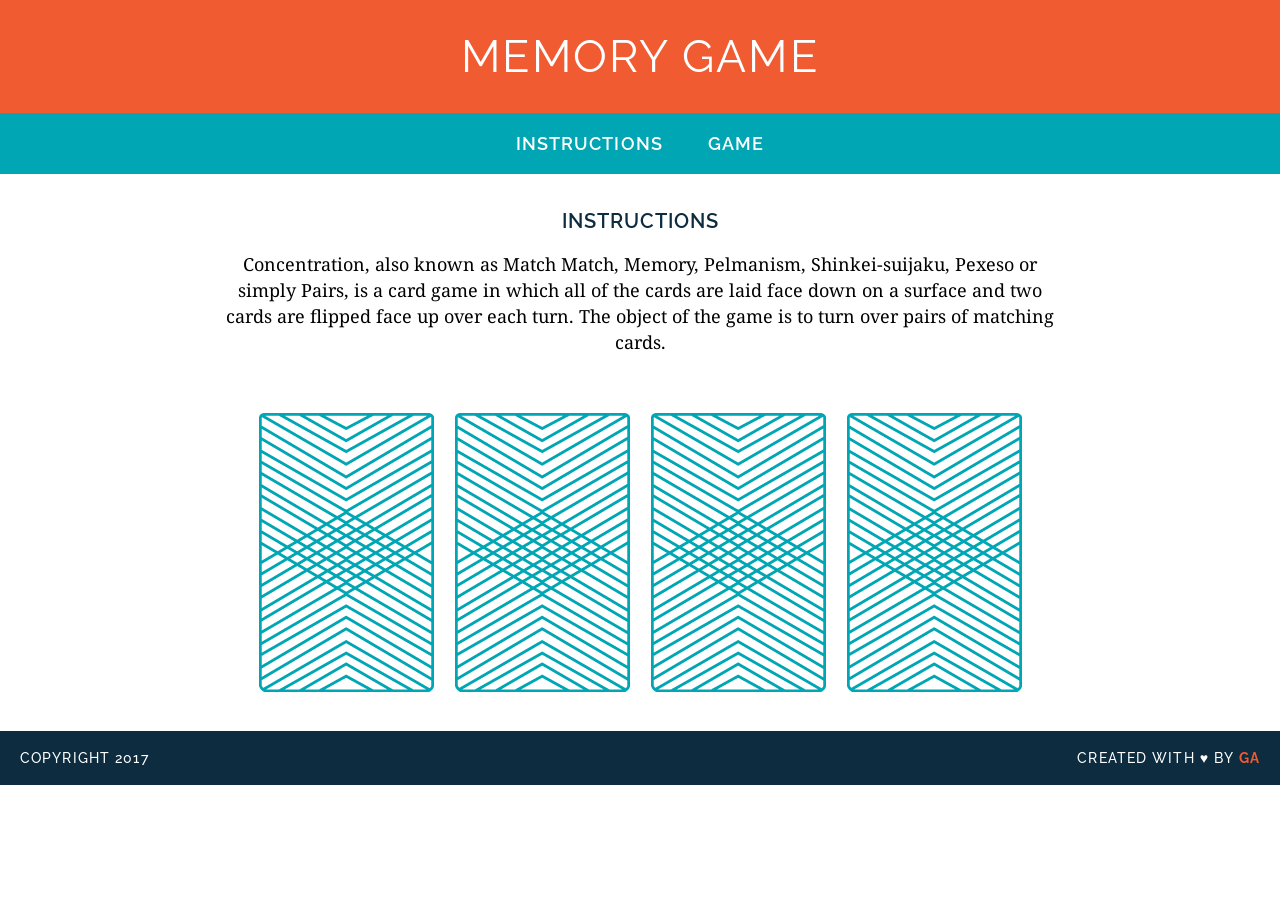
<file: memory-game-javascript/index.html>
<!DOCTYPE html>
<html lang="en">
<head>
	<meta charset="UTF-8">
	<title>Memory Card Game</title>
	<link href="https://fonts.googleapis.com/css?family=Droid+Serif|Raleway:400,500,600,700" rel="stylesheet">
	<link rel="stylesheet" href="css/style.css">
</head>
<body>

	<header>
		<h1>Memory Game</h1>
	</header>

	<nav>
		<a href="#">Instructions</a>
		<a href="#">Game</a>
	</nav>


	<main>
		<h2>Instructions</h2>

		<p>
			Concentration, also known as Match Match, Memory, Pelmanism, Shinkei-suijaku, Pexeso or simply Pairs, is a card game in which all of the cards are laid face down on a surface and two cards are flipped face up over each turn. The object of the game is to turn over pairs of matching cards.
		</p>

		<div>
			<img src="images/back.png" alt="Queen of Diamonds">
			<img src="images/back.png" alt="Queen of Hearts">
			<img src="images/back.png" alt="King of Diamonds">
			<img src="images/back.png" alt="King of Hearts">
		</div>

	</main>

	<footer class="clearfix">
		<p class="copyright">Copyright 2017</p>
		<p class="message">Created with &hearts; by <span class="name">GA</span></p>
	</footer>
	<script src="js/main.js"></script>
</body>
</html>
</file>
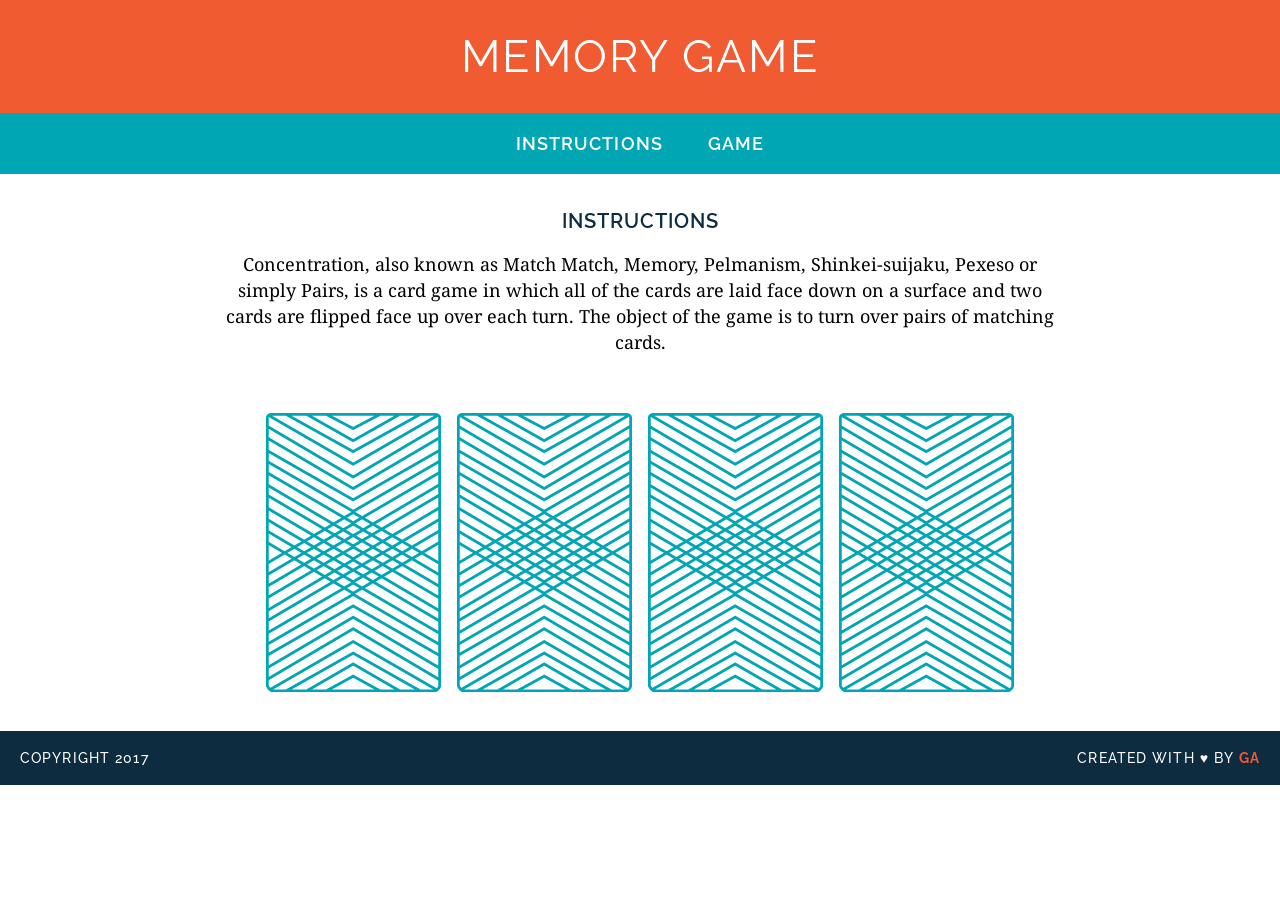
<file: memory-game/index.html>
<!DOCTYPE html>
<html lang="en">
<head>
	<meta charset="UTF-8">
	<title>Memory Card Game</title>
	<link href="https://fonts.googleapis.com/css?family=Droid+Serif|Raleway:400,500,600,700" rel="stylesheet">
	<link rel="stylesheet" href="css/style.css">
</head>
<body>

	<header>
		<h1>Memory Game</h1>
	</header>

	<nav>
		<a href="#">Instructions</a>
		<a href="#">Game</a>
	</nav>


	<main>
		<h2>Instructions</h2>

		<p>
			Concentration, also known as Match Match, Memory, Pelmanism, Shinkei-suijaku, Pexeso or simply Pairs, is a card game in which all of the cards are laid face down on a surface and two cards are flipped face up over each turn. The object of the game is to turn over pairs of matching cards.
		</p>

		<div id="game-board" class="board clearfix"></div>

	</main>

	<footer class="clearfix">
		<p class="copyright">Copyright 2017</p>
		<p class="message">Created with &hearts; by <span class="name">GA</span></p>
	</footer>
	<script src="js/main.js"></script>	
</body>
</html>
</file>
<file: memory-game-javascript/css/style.css>
/* =============================
GENERAL STYLES 
================================ */
body {
  font-family: "Raleway", sans-serif;
  text-align: center;
  font-size: 18px;
  -webkit-font-smoothing: antialiased;
  margin: 0;
}

.clearfix:after {
  visibility: hidden;
  display: block;
  content: " ";
  clear: both;
  height: 0;
  font-size: 0;
}

/* =============================
TYPOGRAPHY
================================ */
h1, h2 {
  text-transform: uppercase;
}

h1 {
  color: white;
  font-size: 45px;
  margin: 0;
  font-weight: 400;
  letter-spacing: 0.05em;
}

h2 {
  color: #0D2C40;
  letter-spacing: 0.05em;
  font-weight: 600;
  font-size: 20px;
}

p {
  font-family: "Droid Serif", serif;
  line-height: 26px;
}

a {
  color: white;
  text-decoration: none;
  text-transform: uppercase;
  font-weight: 600;
  letter-spacing: .06em;

  margin: 0 20px;
  /* For hover style transition (bonus) */
  border-bottom: 2px solid transparent;
/*   transition: all .3s ease-in-out; */
}

a:hover {
  border-bottom: 2px solid white;
}
/* =============================
HEADER
================================ */
header {
  background-color: #F15B31;
  padding: 30px 20px;
}

/* =============================
NAV
================================ */
nav {
  background-color: #00A6B3;
  padding: 20px 0;
}

/* =============================
MAIN SECTION
================================ */

main {
  width: 850px;
  margin: 35px auto;
}


/* =============================
GAME BOARD
================================ */
img {
  margin: 40px 8px 0;
}

/* =============================
FOOTER
================================ */
footer {
  text-transform: uppercase;
  padding: 0 20px;
  background-color: #0D2C40;
  color: white;
  font-size: 14px;
  letter-spacing: .08em;
  font-weight: 500;

}

.copyright {
  float: left;
  font-family: "Raleway", sans-serif;
}

.message {
  float: right;
  font-family: "Raleway", sans-serif;
}

.name {
  color: #F15B31;
  font-weight: bold;
}
</file>
<file: memory-game/css/style.css>
/* =============================
GENERAL STYLES 
================================ */
body {
  font-family: "Raleway", sans-serif;
  text-align: center;
  font-size: 18px;
  -webkit-font-smoothing: antialiased;
  margin: 0;
}

.clearfix:after {
  visibility: hidden;
  display: block;
  content: " ";
  clear: both;
  height: 0;
  font-size: 0;
}

/* =============================
TYPOGRAPHY
================================ */
h1, h2 {
  text-transform: uppercase;
}

h1 {
  color: white;
  font-size: 45px;
  margin: 0;
  font-weight: 400;
  letter-spacing: 0.05em;
}

h2 {
  color: #0D2C40;
  letter-spacing: 0.05em;
  font-weight: 600;
  font-size: 20px;
}

p {
  font-family: "Droid Serif", serif;
  line-height: 26px;
}

a {
  color: white;
  text-decoration: none;
  text-transform: uppercase;
  font-weight: 600;
  letter-spacing: .06em;

  margin: 0 20px;
  /* For hover style transition (bonus) */
  border-bottom: 2px solid transparent;
/*   transition: all .3s ease-in-out; */
}

a:hover {
  border-bottom: 2px solid white;
}
/* =============================
HEADER
================================ */
header {
  background-color: #F15B31;
  padding: 30px 20px;
}

/* =============================
NAV
================================ */
nav {
  background-color: #00A6B3;
  padding: 20px 0;
}

/* =============================
MAIN SECTION
================================ */

main {
  width: 850px;
  margin: 35px auto;
}


/* =============================
GAME BOARD
================================ */
img {
  margin: 40px 8px 0;
}

/* =============================
FOOTER
================================ */
footer {
  text-transform: uppercase;
  padding: 0 20px;
  background-color: #0D2C40;
  color: white;
  font-size: 14px;
  letter-spacing: .08em;
  font-weight: 500;

}

.copyright {
  float: left;
  font-family: "Raleway", sans-serif;
}

.message {
  float: right;
  font-family: "Raleway", sans-serif;
}

.name {
  color: #F15B31;
  font-weight: bold;
}
</file>
